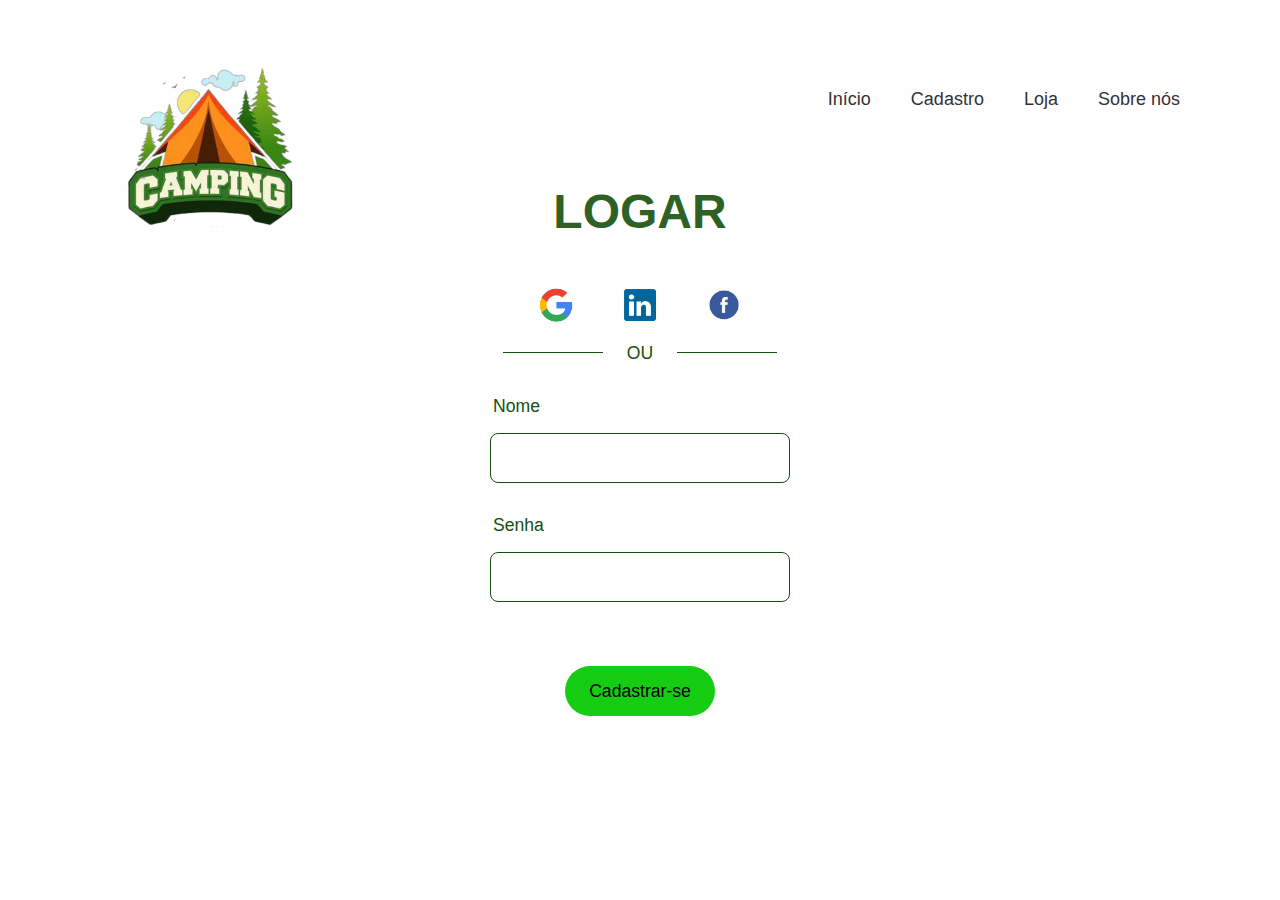
<file: cadastro.html>
<!DOCTYPE html>
<link rel="stylesheet" href="css/cadastro.css">
<html lang=" pt-br ">

<head>
    <meta charset="UTF-8 ">
    <meta http-equiv="X-UA-Compatible " content="IE=edge ">
    <meta name="viewport " content="width=device-width, initial-scale=1.0 ">
    <title>Camping SC</title>
</head>

<body>
    <header>

        <nav class="linhacab">
            <center>
                <p>Tudo para o seu acampamento</p>
                <img src="img/Logo.png" alt="">
            </center>
        </nav>
        <nav class="corpocab">



            <center>
                <nav id="menu">
                    <ul>
                        <li><a href="index.html" class="riscoindex">Início</a></li>

                        <li>
                            <a href="cadastro.html">Cadastro</a>
                        </li>
                        <li><a href="loja.html">Loja</a></li>
                        <li>
                            <a href="sobrenos.html">Sobre nós
                            </a>
                        </li>
                    </ul>
                </nav>
            </center>


    </header>
    <main>


        <h1>LOGAR</h1>
        <div class="social-midia">
            <a href="#">
                <img src="img/google-logo-icon-PNG-Transparent-Background-2048x2048.png" alt="Google">
            </a>
            <a href="#">
                <img src="img/logo-linkedin-icon-4096.png" alt="Linkedin">
            </a>
            <a href="#">
                <img src="img/OIP.jpg" alt="Facebook">
            </a>

        </div>
        <div class="alternative">
            <span>OU</span>

        </div>
        <form action="">
            <label for="name">
                    <span>Nome</span>
                    <input type="text" name="name" id="name">
 
                </label>

            <label for="password">
                    <span>Senha</span>
                    <input type="password" name="password" id="password">
 
                </label>
            <input type="submit" value="Cadastrar-se">
        </form>

    </main>

</body>

</html>
</file>
<file: css/cadastro.css>
* {
    padding: 0;
    margin: 0;
    box-sizing: border-box;
    font-family: 'Poppins', sans-serif;
}

body {
    background-color: #33784C;
    color: white;
    font-weight: 500;
    display: flex;
    min-height: 100vh;
}

main {
    font-family: 'poppins', sans-serif;
    background: #ffffff;
    top: 70px;
    width: 100vw;
    display: flex;
    flex-direction: column;
    align-items: center;
    justify-content: center;
}

main h1 {
    color: rgb(46 98 36);
    font-size: 3rem;
    margin-bottom: 3rem;
    font-family: Arial, Helvetica, sans-serif;
}

main .social-midia {
    display: flex;
    align-content: center;
}

main .social-midia a {
    text-decoration: none;
}

main .social-midia img {
    width: 36px;
    margin-left: 3rem;
}

main .social-midia a:first-child img {
    margin-left: 0;
}

main .alternative {
    margin-top: 1rem;
}

main .alternative span {
    font-size: 1.1rem;
    font-weight: 400;
    color: rgb(21 80 14);
    position: relative;
    font-family: Arial, Helvetica, sans-serif;
}

main .alternative span::before,
main .alternative span::after {
    position: absolute;
    content: "";
    height: 1px;
    width: 100px;
    bottom: 50%;
    right: 50px;
    background-color: rgb(21 80 14);
}

main .alternative span::after {
    left: 50px;
}

main form {
    display: flex;
    flex-direction: column;
    align-items: center;
}

main form label {
    display: flex;
    flex-direction: column;
}

main form label span {
    color: rgb(21 80 14);
    font-size: 1.1rem;
    margin-top: 2rem;
    padding-left: 3px;
}

main form input {
    width: 300px;
    height: 50px;
    padding: 0 0.5rem;
    margin-top: 1rem;
    outline: none;
    color: #000000;
    font-size: 1rem;
    border: 1px solid rgb(21 80 14);
    border-radius: 8px;
}

main form input[type="submit"] {
    cursor: pointer;
    width: 50%;
    margin-top: 4rem;
    border: none;
    border-radius: 32px;
    background-color: rgb(21 205 19);
    color: black;
    font-size: 1.1rem;
    transition: all 0.3s ease-in-out;
}

main form input[type="submit"]:hover {
    background-color: white;
}

.container-logo {
    position: absolute;
    top: 0;
    left: 0;
    width: 100%;
    padding: 20px 100px;
    display: flex;
    justify-content: space-between;
    align-items: center;
}

#menu-h {
    display: flex;
    color: #333;
    list-style: none;
    text-decoration: none;
    font-family: 'Poppins', sans-serif;
}

.login {
    background-color: #000000;
    color: white;
    padding: 3px;
    padding-inline: 8px;
    size: 10;
    border-radius: 58px;
}

header {
    position: absolute;
    top: 25px;
    left: 0;
    width: 100%;
    padding: 20px 100px;
    display: flex;
    justify-content: space-between;
    align-items: center;
}

header .logo {
    font-size: 24px;
    position: relative;
    max-width: 80px;
    left: -20px;
}

header ul {
    position: relative;
    display: flex;
    top: -60px;
}

header ul li {
    padding-top: 35px;
    list-style: none;
}

header ul li a {
    font-size: 18px;
    display: inline-block;
    color: #333;
    margin-left: 40px;
    text-decoration: none;
}

.cadastro {
    background-color: #000000;
    color: white;
    padding: 3px;
    padding-inline: 8px;
    size: 10;
    border-radius: 58px;
}

.linhacab img {
    width: 180px;
}
</file>
